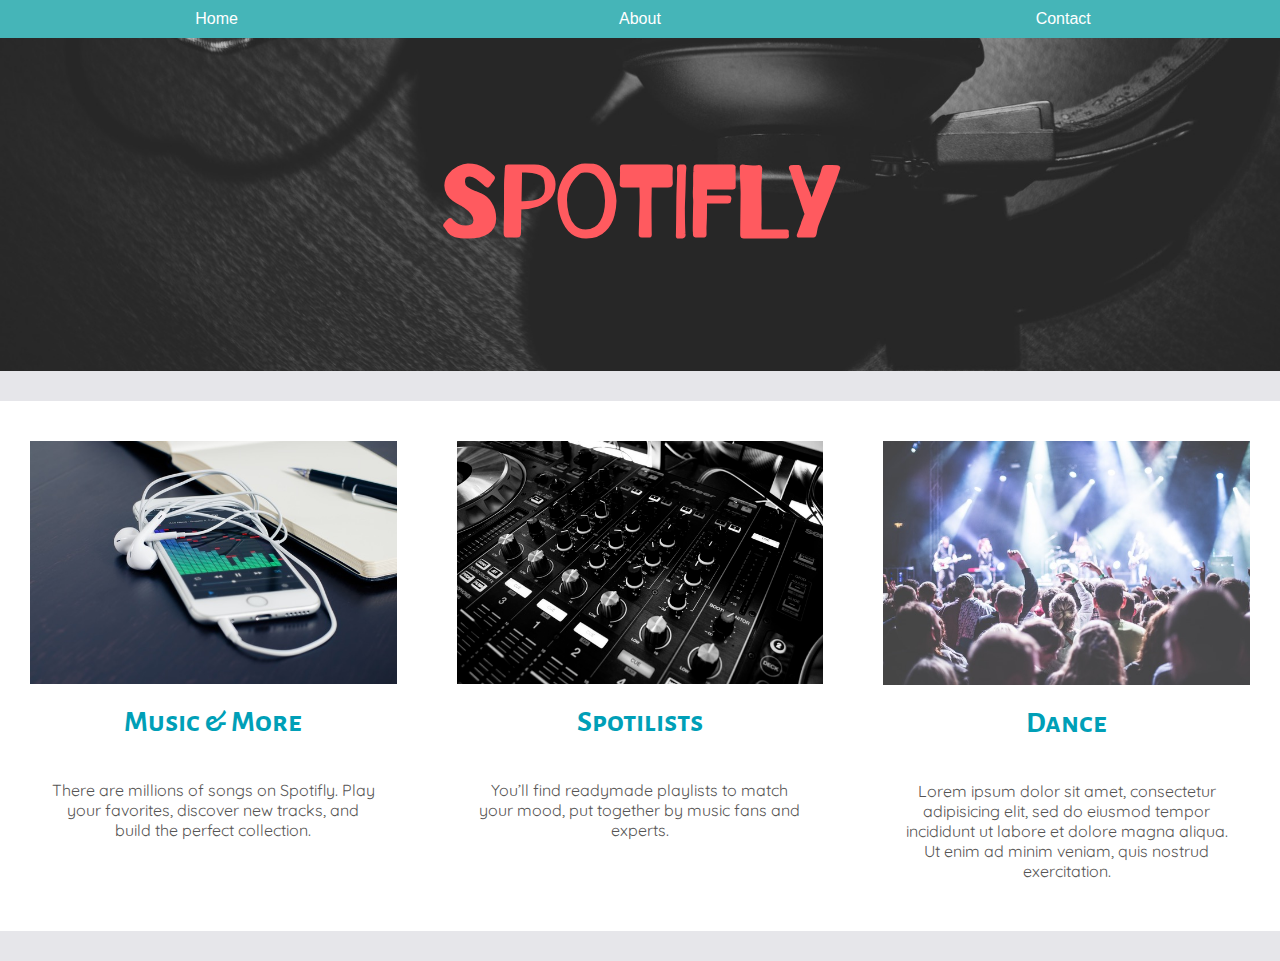
<file: index.html>
<!DOCTYPE html>
<html lang="en">

<head>
    <meta charset="utf-8">
    <link rel="stylesheet" type="text/css" href="css/style.css">
    <link rel="stylesheet" type="text/js" href="js/style.js">


    <title>Interactive Navegation</title>
</head>

<body>
    <nav>
        <ul>
            <li><a href="#">Home</a> </li>
            <li><a href="about.html">About</a> </li>
            <li><a href="contact.html">Contact</a> </li>
        </ul>
    </nav>
    <div class="header">
        <h1> Spotifly</h1>
    </div>
    <div class="main-content">
        <div class="box-a">
            <img src="images/phone.jpeg" class="img-50">
            <h2 class="center-text"> Music & More</h2>
            <p>There are millions of songs on Spotifly. Play your favorites, discover new tracks, and build the perfect collection.</p>
        </div>
        <div class="box-b">
            <img src="images/list.jpeg" class="img-50">
            <h2 class="center-text"> Spotilists</h2>
            <p>You’ll find readymade playlists to match your mood, put together by music fans and experts.</p>
        </div>
        <div class="box-c">
            <img src="images/dance.jpeg" class="img-50">
            <h2 class="center-text">Dance</h2>
            <p>Lorem ipsum dolor sit amet, consectetur adipisicing elit, sed do eiusmod tempor incididunt ut labore et dolore magna aliqua. Ut enim ad minim veniam, quis nostrud exercitation.</p>
        </div>
    </div>

</body>

</html>
</file>
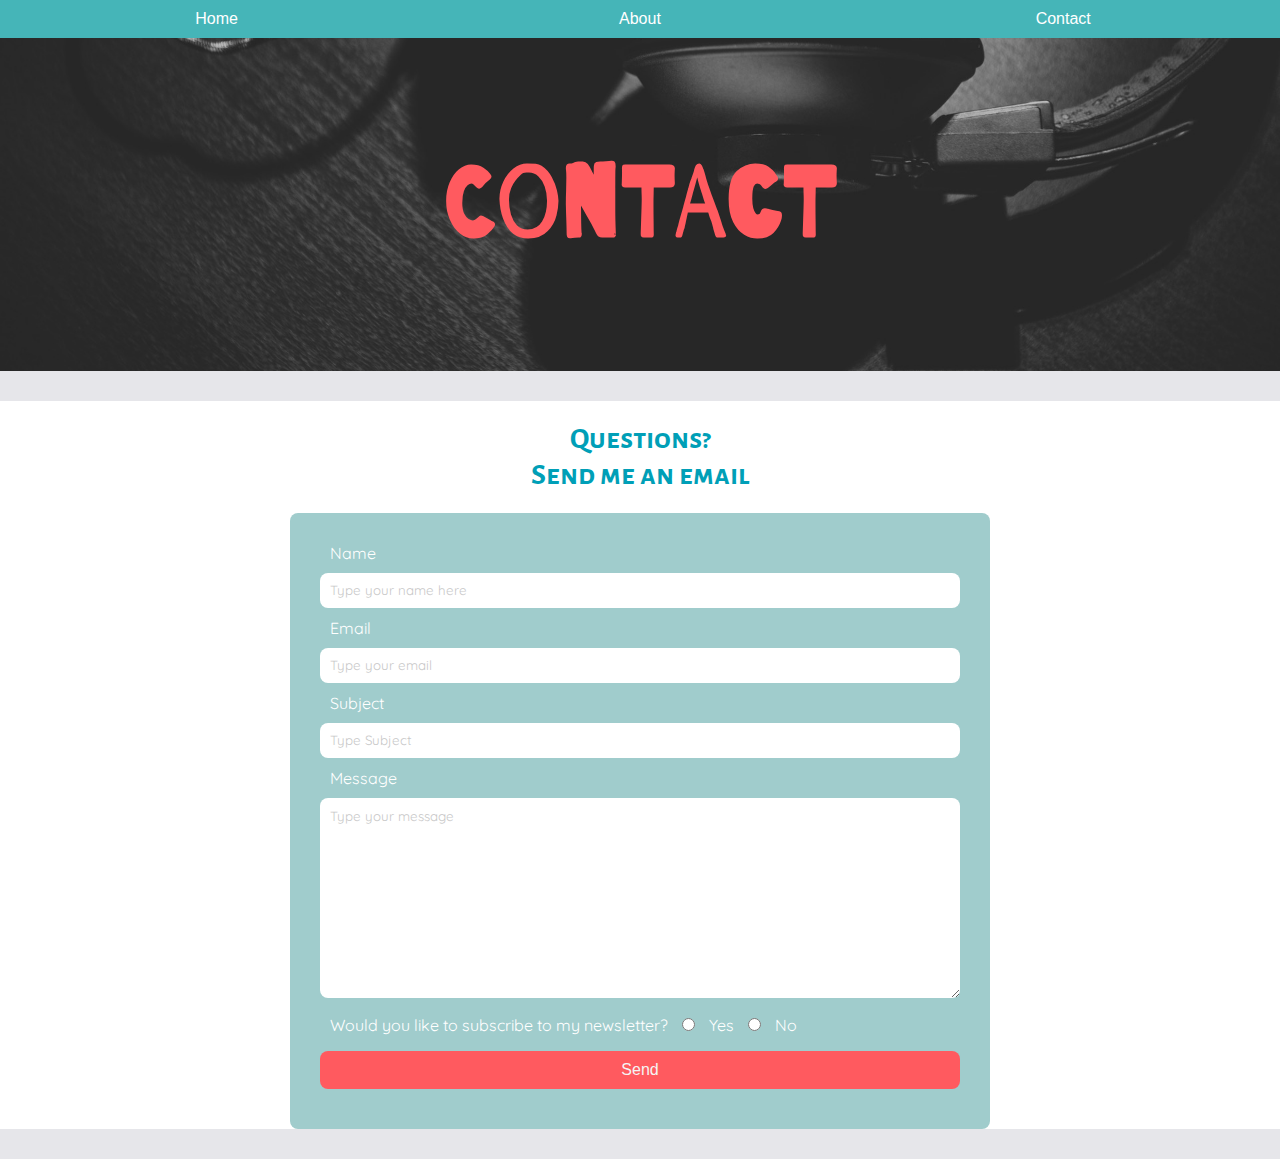
<file: contact.html>
<!doctype html>
<html lang="en">

<head>
    <meta charset="utf-8">
    <title>Interactive Navegation</title>
    <link rel="stylesheet" href="css/style.css">
</head>

<body>
    <nav>
        <ul>
            <li><a href="index.html">Home</a> </li>
            <li><a href="about.html">About</a> </li>
            <li><a href="#">Contact</a> </li>
        </ul>
    </nav>
    <div class="header">
        <h1> Contact</h1>
    </div>
    <section class="main-content">
        <h2>Questions?</br> Send me an email </h2>
        <form>
            <label><span class="form-headers">Name</span>
          <input type="text" name="name" placeholder="Type your name here">
        </label>
            <label><span class="form-headers">Email</span>
          <input type="text" name="email" placeholder="Type your email">
        </label>
            <label><span class="form-headers">Subject</span>
          <input type="text" name="subject" placeholder="Type Subject">
        </label>
            <label><span class="form-headers">Message</span>
          <textarea name="message" placeholder="Type your message"></textarea>
        </label>
            <div class="subscribe-a">
                <label><span class="form-headers">Would you like to subscribe to my newsletter?</span>
                    <input  type="radio" name="subscribe" value="yes"><span class="form-headers"> Yes </span>
                </label>
                <label>
                    <input type="radio" name="subscribe" value="no"><span class="form-headers"> No </span>
          </label>
            </div>
            <div class="button-container">
                <button type="submit">Send</button>
            </div>
        </form>
    </section>
</body>

</html>
</file>
<file: css/style.css>
@import url('https://fonts.googleapis.com/css?family=Alegreya+Sans+SC:800|Barrio|Quicksand');
* {
    /* Selects all elements*/
    box-sizing: border-box;
    /* automates box model, so you don't have to account for all the dimensions*/
    padding: 0;
    /* No padding for any element*/
    margin: 0;
    /* No margin for any element*/
}

body {
    background-color: #E6E6EA;
}

h1 {
    padding: 30px;
    font-family: 'Barrio', cursive;
    font-size: 100px;
    text-align: center;
    color: #FF5A5F;
}

@media only screen and (max-width: 400px) {
    h1 {
        font-size: 50px;
    }
}

h2 {
    margin: 10px 0;
    padding: 10px;
    font-family: 'Alegreya Sans SC', sans-serif;
    font-size: 30px;
    color: #009FB7;
}

p {
    padding: 20px;
    font-family: 'Quicksand', sans-serif;
    font-size: 16px;
    text-align: center;
    color: #565554;
}

nav ul {
    overflow: auto;
    /* "Clear fix" it recognizes its height*/
    background-color: rgba(0, 159, 163, .7);
    list-style: none;
    /* Gets rid off the bullets*/
    padding: 10px 5px;
    /* width and height */
}

nav li {
    /*	display: inline-block;  Allows you to display block level items next to each other. Although, is not a good*/
    float: left;
    width: 33.33%;
    /* it is targetting each li (divide 100 by the # of li elements*/
    text-align: center;
    /*	border: 2px solid Black;
*/
}

nav a {
    color: rgb(255, 255, 255);
    text-decoration: none;
    /* Gets rid off underline style */
    font-size: 20;
    font-family: "Arial Black", Gadget, sans-serif;
    transition: .5s;
    /* Delays the time for the transition bet the hover*/
}

nav a:hover {
    /* Hover over "No space in bet a:hover" */
    padding: 10px;
    background-color: #E6E6EA;
    color: #315659;
}

.header {
    background-image: url("../images/music.jpg");
    /*	width: 100vw; Viewport width (vw), viewport-percentage lengths introduced in CSS3
    height: 100vh; /* viewport height (vh) */
    background-size: cover;
    background-position: bottom;
    padding: 80px 20px;
}

.main-content {
    background-color: #fff;
    overflow: auto;
    /* makes the white background container flow through the content,
					There is another trick called clear fix*/
    margin: 30px auto;
}

.main-content:after {
    content: "";
    /*No content*/
    display: table;
    clear: both;
}

.img-50 {
    max-width: 100%;
    display: block;
    margin: 10px auto;
}

.box-a {
    padding: 30px;
    width: 33.33%;
    float: left;
}

.box-b {
    padding: 30px;
    width: 33.33%;
    float: left;
}

.box-c {
    padding: 30px;
    width: 33.33%;
    float: left;
}

@media (max-width: 700px) {
    .box-a {
        width: 100%;
    }
    .box-b {
        width: 100%;
    }
    .box-c {
        width: 100%;
    }
}


/* CONTACT STYLE
===============================================================================*/

.main-content form {
    width: 700px;
}

@media (max-width: 400px) {
    .main-content form {
        width: 100%;
    }
}

.main-content h2 {
    text-align: center;
    margin: 10px 0;
    padding: 10px;
}

form {
    background: #A0CCCC;
    margin: auto;
    text-align: left;
    width: 80%;
    padding: 30px;
    border-radius: 8px;
    border: none;
}

label {
    display: block;
}

input {
    margin: 10px 0px;
    padding: 10px;
    width: 100%;
    border-radius: 8px;
    border: none;
}

input::placeholder {
    font-family: 'Quicksand', sans-serif;
    opacity: .4;
}

textarea {
    margin: 10px 0px;
    padding: 10px;
    float: left;
    width: 100%;
    height: 200px;
    border-radius: 8px;
    border: none;
    max-height: 100%;
    max-width: 100%; 
}

textarea::placeholder {
    font-family: 'Quicksand', sans-serif;
    opacity: .4;
}

.subscribe-a label {
    display: inline;
}

.subscribe-a input {
    width: auto;
}


.form-headers {
    margin:10px 0px;
    padding: 10px;
    font-family: 'Quicksand', sans-serif;
    font-size: 16px;
    text-align: right;
    color: #fff;
}

button {
    border-radius: 8px;
    background-color: #FF5A5F;
    /* Green */
    border: none;
    color: whitesmoke;
    padding: 15px 32px;
    text-decoration: none;
    display: inline-block;
    font-size: 16px;
    margin: 10px 0px;
    padding: 10px;
    width: 100%;
}

button:hover {
    /* Hover over "No space in bet a:hover" */
    padding: 10px;
    background-color: #009FB7;
    color: white;
}


/* THESE ARE UTILITY CLASSES
===============================================================================*/

.center-text {
    text-align: center;
}
</file>
